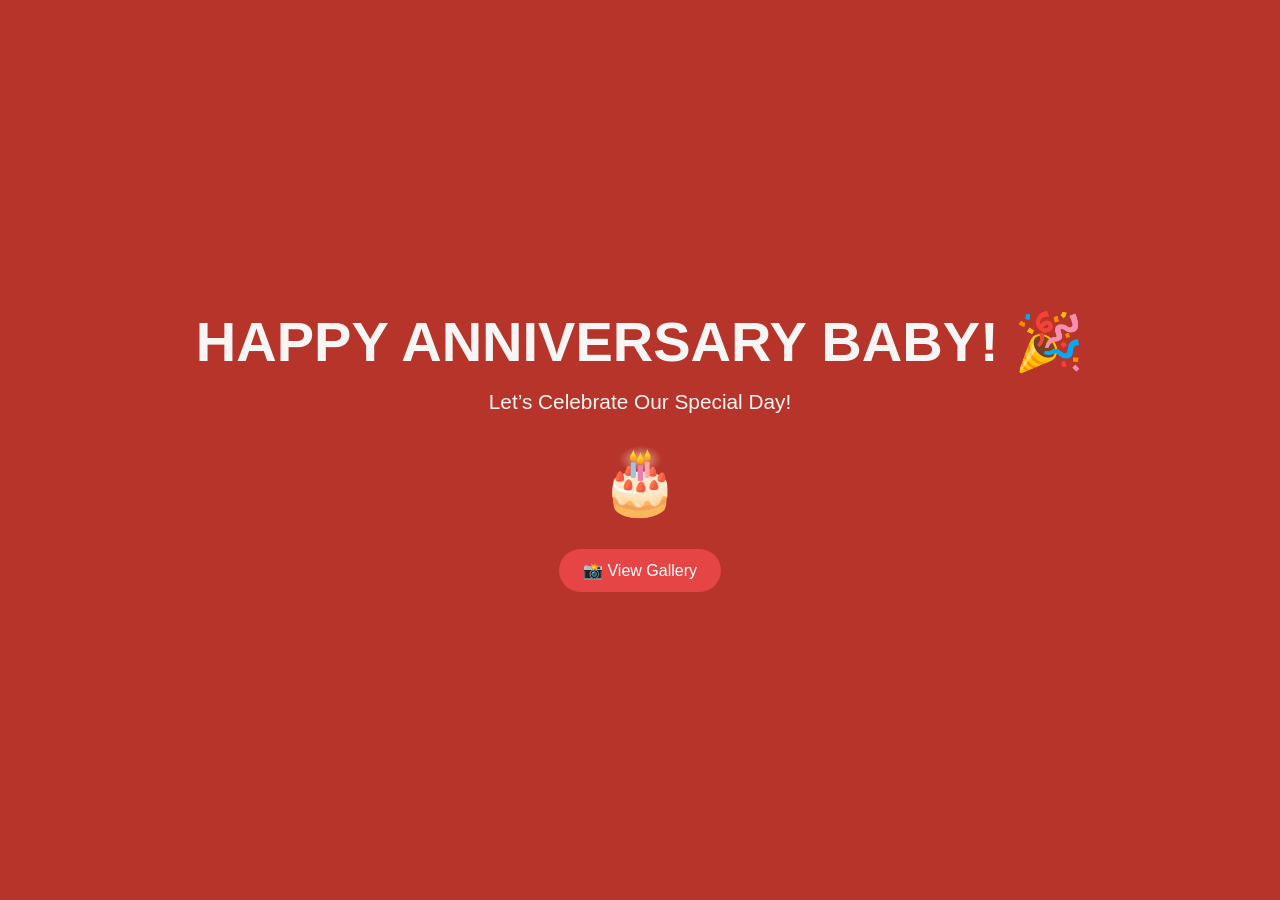
<file: index.html>
<!DOCTYPE html>
<html lang="en">
<head>
  <meta charset="UTF-8" />
  <meta name="viewport" content="width=device-width, initial-scale=1.0" />
  <title>Happy Anniversary</title>
  <link rel="stylesheet" href="style.css" />
</head>
<body>

  <div class="hero">
    <h1 class="title">HAPPY ANNIVERSARY BABY! 🎉</h1>
    <p class="subtitle">Let’s Celebrate Our Special Day!</p>

    <div class="cake">🎂</div>

    <div class="buttons">
        <button onclick="window.location.href='gallery.html'">
            📸 View Gallery
          </button>
    </div>
  </div>

</body>
</html>
</file>
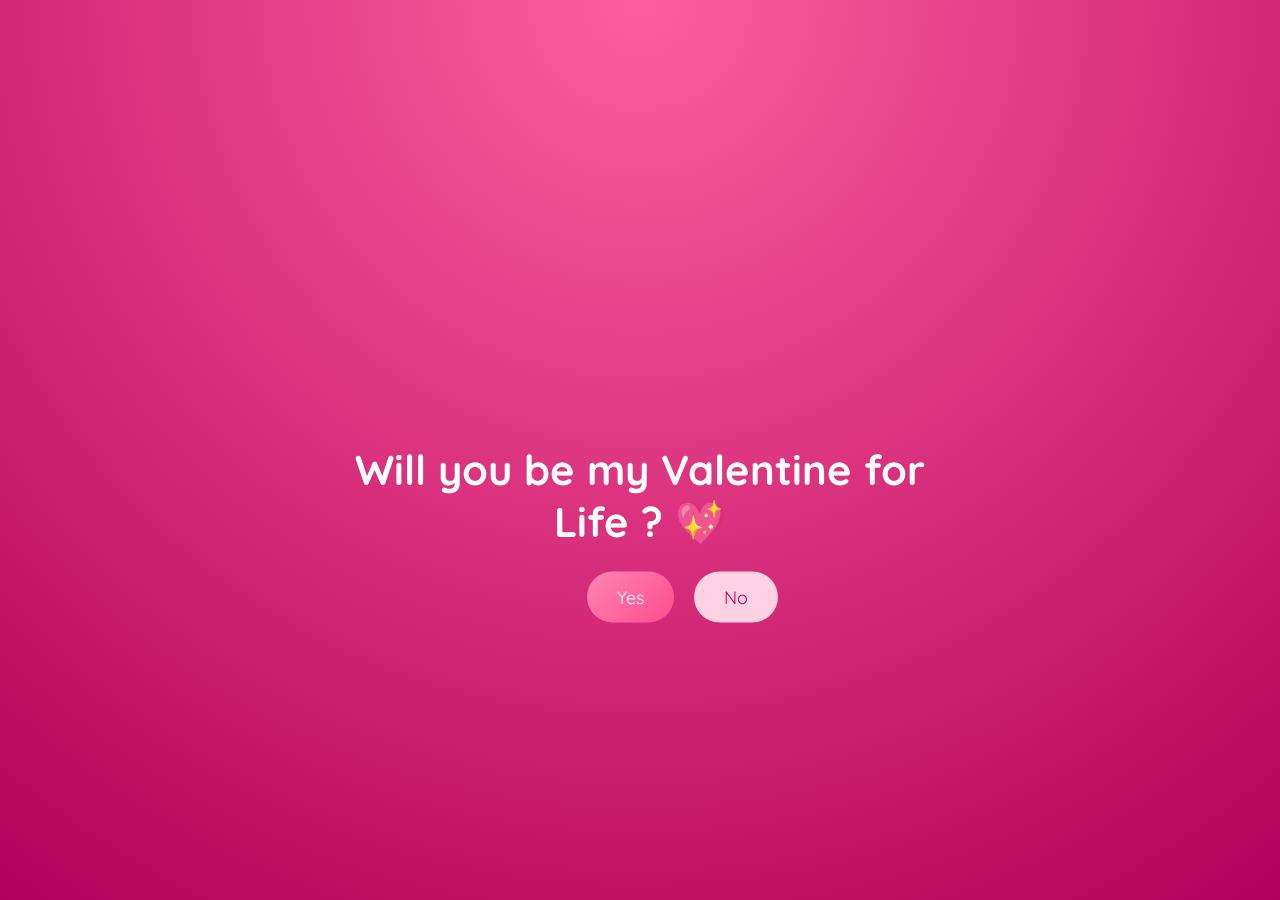
<file: last.html>
<!DOCTYPE html>
<html lang="en">
<head>
  <meta charset="UTF-8" />
  <meta name="viewport" content="width=device-width, initial-scale=1.0" />

  <!-- Google Font -->
  <link rel="preconnect" href="https://fonts.googleapis.com" />
  <link rel="preconnect" href="https://fonts.gstatic.com" crossorigin />
  <link
    href="https://fonts.googleapis.com/css2?family=Quicksand:wght@300..700&display=swap"
    rel="stylesheet"
  />

  <link rel="stylesheet" href="style.css" />
  <title>Will you be my Valentine?</title>
</head>

<body class="last-body">

  <!-- 💌 QUESTION SCREEN -->
  <div class="question-container container">
    <video
      class="local-gif"
      src="Reply me love.mp4"
      autoplay
      muted
      loop
    ></video>

    <h2 class="question">Will you be my Valentine for Life ? 💖</h2>

    <div class="button-container">
      <button class="yes-btn btn js-yes-btn">Yes</button>
      <button class="no-btn btn js-no-btn">No</button>
    </div>
  </div>

  <!-- 💖 RESULT SCREEN -->
  <div class="result-container container">
    <video
      class="gif-result"
      src="Love me.mp4"
      autoplay
      loop
    ></video>

    <h2>I knew it 😍</h2>
    <p style="margin-top: 10px;">I love you always and forever 💕</p>
  </div>

  <!-- ❤️ HEART LOADER -->
  <div class="cssload-main">
    <div class="cssload-heart">
      <span class="cssload-heartL"></span>
      <span class="cssload-heartR"></span>
      <span class="cssload-square"></span>
    </div>
    <div class="cssload-shadow"></div>
  </div>

  <script src="script.js"></script>
</body>
</html>
</file>
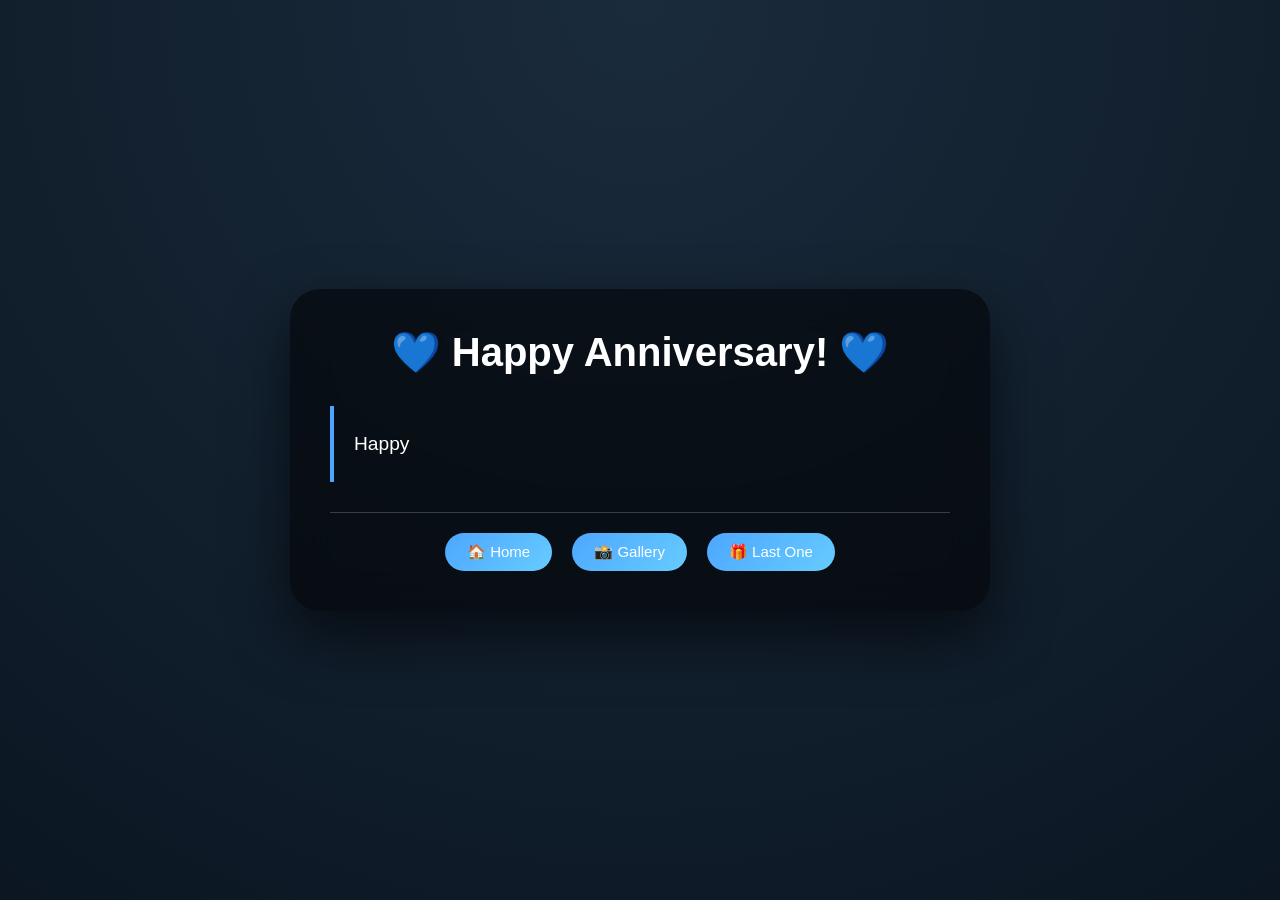
<file: message.html>
<!DOCTYPE html>
<html lang="en">
<head>
  <meta charset="UTF-8" />
  <meta name="viewport" content="width=device-width, initial-scale=1.0"/>
  <title>Sweet Message</title>
  <link rel="stylesheet" href="style.css" />
</head>
<body class="message-body">

  <!-- Falling stars & balloons -->
  <div class="falling-container"></div>

  <!-- Main card -->
  <div class="message-card slide-in">
    <h1>💙 Happy Anniversary! 💙</h1>

    <div class="message-box">
      <p id="animated-message">
        Happy Anniversary to the most special person in my life.
        It’s been a year of us a year of love, memories, laughter, and growing together,
        and I know this is just the beginning, with many more beautiful years to come.
    
        I still remember the very first day you said “I love you” to me.
        Even though you said you were kidding, my heart knew it meant something more.
        It was on <span class="glow-date">4th of February, around 7:30 PM</span> 
        a moment I will never forget.
    
        And then, on this very day last year, you said it again this time for real.
    
        <span class="final-line">
          From that moment on, every second with you became my favorite memory.
          I love you more and more every single day 💫
        </span>
      </p>
    </div>

  <!-- BUTTON BAR (SEPARATE) -->
    <div class="message-footer">
        <button onclick="location.href='index.html'">🏠 Home</button>
        <button onclick="location.href='gallery.html'">📸 Gallery</button>
        <button onclick="location.href='last.html'">🎁 Last One</button>
    </div>
    </div>



  <script src="script.js"></script>
</body>
</html>
</file>
<file: style.css>
* {
    margin: 0;
    padding: 0;
    box-sizing: border-box;
  }
  
  body {
    height: 100vh;
    background: #b6342a; /* deep red like your image */
    display: flex;
    justify-content: center;
    align-items: center;
    font-family: "Arial", sans-serif;
    color: rgb(248, 245, 245);
    overflow: hidden; /* important for animation */
  }
  
  .hero {
    text-align: center;
    width: 100%;
  }
  
  .title {
    font-size: 3.5rem;
    font-weight: 800;
    white-space: nowrap;
  
    /* start off screen on the RIGHT */
    transform: translateX(100vw);
  
    /* animation */
    animation: slideInFromRight 2.2s ease-out forwards;
  }
  
  @keyframes slideInFromRight {
    from {
      transform: translateX(100vw);
    }
    to {
      transform: translateX(0);
    }
  }
  
  .subtitle {
    margin-top: 15px;
    font-size: 1.3rem;
    opacity: 0;
    animation: fadeIn 1s ease forwards;
    animation-delay: 2.2s;
  }
  
  @keyframes fadeIn {
    to {
      opacity: 1;
    }
  }
  
  .cake {
    font-size: 4rem;
    margin: 30px 0;
    opacity: 0;
    animation: fadeIn 1s ease forwards;
    animation-delay: 2.6s;
  }
  
  .buttons {
    display: flex;
    justify-content: center;
    gap: 20px;
    margin-top: 20px;
    opacity: 0;
    animation: fadeIn 1s ease forwards;
    animation-delay: 3s;
  }
  
  button {
    background: #e64545;
    color: white;
    border: none;
    padding: 12px 24px;
    border-radius: 30px;
    font-size: 16px;
    cursor: pointer;
    transition: transform 0.2s ease, background 0.2s ease;
  }
  
  button:hover {
    background: #ff5a5a;
    transform: scale(1.08);
  }

  .gallery-body {
    min-height: 100vh;
    background: linear-gradient(135deg, #f9c5d1, #fbc8d4);
    font-family: Arial, sans-serif;
    overflow-y: auto;
  }

  .gallery-header {
    text-align: center;
    padding: 40px 20px 10px;
    color: rgb(250, 250, 250);
  }
  
  .gallery-header h1 {
    font-size: 2.5rem;
    margin-bottom: 10px;
  }
  
  .gallery-header p {
    text-align: center;
    font-size: 1.3rem;
    opacity: 1;
    color: #ff4d6d;
  }

  .gallery-wrapper {
    max-width: 2000px;
    margin-top: 40px;
    padding: 0px 30px 140px; /* bottom space for nav */
  }
  .gallery-grid {
    display: grid;
    grid-template-columns: repeat(3, 1fr);
    gap: 30px;
    
    
  }

  .gallery-card {
    background: rgba(255, 255, 255, 0.25);
    border-radius: 25px;
    overflow: hidden;
    box-shadow: 0 20px 40px rgba(0, 0, 0, 0.25);
    transition: transform 0.4s ease;
  }

  
  .gallery-card img {
    width: 100%;
    height: 260px;   /* 🔥 wide landscape */
    object-fit: cover;     /* 🔥 fills card nicely */
    transition: transform 0.6s ease;
  }

    /* 📝 Caption */
  .caption {
    padding: 15px;
    text-align: center;
    color: #333;
  }
  
  .caption h3 {
    font-size: 1.1rem;
    margin-bottom: 5px;
  }
  
  .caption span {
    font-size: 0.9rem;
    opacity: 0.7;
 }
  
  .gallery-card:hover img {
    transform: scale(1.12);
  }
  
  /* Optional: card lifts slightly */
  .gallery-card:hover {
    transform: translateY(-10px);
  }


  .bottom-nav {
    position: absolute;
    bottom: 20px;
    left: 50%;
    transform: translateX(-50%);
    display: flex;
    gap: 20px;
    background: rgba(255, 255, 255, 0.25);
    backdrop-filter: blur(12px);
    padding: 15px 25px;
    border-radius: 40px;
    box-shadow: 0 10px 30px rgba(0, 0, 0, 0.25);
    z-index: 100;
  }
  .bottom-nav button {
    background: linear-gradient(135deg, #ff5a8a, #ff7ca3);
    border: none;
    color: white;
    padding: 10px 22px;
    border-radius: 30px;
    font-size: 15px;
    cursor: pointer;
    transition: all 0.3s ease;
    white-space: nowrap;
  }
  
  .bottom-nav button:hover {
    transform: scale(1.12);
    box-shadow: 0 8px 20px rgba(255, 90, 138, 0.6);
  }


/* Message Body Styles */
  .message-body {
    height: 100vh;
    background: radial-gradient(circle at top, #1a2b3c, #0b1622);
    display: flex;
    justify-content: center;
    align-items: center;
    overflow: hidden;
    font-family: Arial, sans-serif;
  }

  
  /* slide in from right */
  .slide-in {
    animation: slideIn 1.5s ease forwards;
  }

    /* 💖 Glowing date */

  
  @keyframes slideIn {
    from {
      transform: translateX(100vw);
      opacity: 0;
    }
    to {
      transform: translateX(0);
      opacity: 1;
    }
  }

  .message-card {
    width: 85%;
    max-width: 700px;
    background: rgba(0, 0, 0, 0.55);
    backdrop-filter: blur(20px);
    border-radius: 30px;
    padding: 40px;
    color: white;
    text-align: center;
    box-shadow: 0 25px 60px rgba(0, 0, 0, 0.6);
    position: relative;
    z-index: 10;
  }
  
  .message-card h1 {
    font-size: 2.5rem;
    margin-bottom: 30px;
  }
  
  .message-box {
    border-left: 4px solid #4da6ff;
    padding: 20px;
    margin-bottom: 30px;
    text-align: left;
    font-size: 1.2rem;
    line-height: 1.9;
    max-height: 280px;
    overflow-y: auto; /* allows scroll if text is long */
  }
  .message-footer {
    display: flex;
    justify-content: center;
    gap: 20px;
    padding-top: 20px;
    border-top: 1px solid rgba(255, 255, 255, 0.2);
  }
  .message-footer button {
    background: linear-gradient(135deg, #4da6ff, #66ccff);
    border: none;
    color: white;
    padding: 10px 22px;
    border-radius: 30px;
    font-size: 15px;
    cursor: pointer;
    transition: all 0.3s ease;
  }
  
  .message-footer button:hover {
    transform: scale(1.12);
    box-shadow: 0 8px 20px rgba(77, 166, 255, 0.6);
  }



  .falling-container span {
    position: absolute;
    top: -50px;
    font-size: 24px;
    animation: fall linear infinite;
    opacity: 0.8;
  }
  
  @keyframes fall {
    to {
      transform: translateY(110vh);
    }
  }

  /* animated words */
  .word {
    display: inline-block;
    opacity: 0;
    transform: translateX(-20px);
    animation: wordSlideIn 0.6s ease forwards;
    margin-right: 6px;
  }
  
  
  @keyframes wordSlideIn {
    to {
      opacity: 1;
      transform: translateX(0);
    }
  }
  .bottom-nav {
    margin-top: 30px;
    display: flex;
    justify-content: center;
    gap: 20px;
  }
  
  .bottom-nav button {
    background: linear-gradient(135deg, #4da6ff, #66ccff);
    border: none;
    color: white;
    padding: 10px 22px;
    border-radius: 25px;
    cursor: pointer;
    font-size: 15px;
    transition: transform 0.3s ease;
  }
  
  .bottom-nav button:hover {
    transform: scale(1.15);
  }

  /* ===============================
   💖 LAST PAGE – VALENTINE STYLES
   =============================== */

.last-body {
  background: radial-gradient(circle at top, #ff5f9e, #b1005a);
  height: 100vh;
  overflow: hidden;
  font-family: "Quicksand", sans-serif;
}

/* Shared container */
.container {
  position: absolute;
  top: 50%;
  left: 50%;
  transform: translate(-50%, -50%);
  text-align: center;
  transition: all 0.3s ease;
}

/* Question container */
.question-container {
  display: block;
}

/* Video above question */
.local-gif {
  width: 100%;
  max-width: 320px;
  border-radius: 20px;
  margin-bottom: 30px;
  pointer-events: none;
}

/* Question text */
.question {
  font-size: 2.6rem;
  color: white;
  margin-bottom: 25px;
}

/* Button wrapper */
.button-container {
  position: relative;
  height: 80px;
}

/* Buttons base */
.btn {
  padding: 14px 30px;
  font-size: 18px;
  border-radius: 40px;
  border: none;
  cursor: pointer;
  font-family: "Quicksand", sans-serif;
  transition: all 0.25s ease;
}

/* Yes button */
.yes-btn {
  background: linear-gradient(135deg, #ff85b3, #ff4d8d);
  color: white;
  margin-right: 20px;
}

.yes-btn:hover {
  transform: scale(1.12);
  box-shadow: 0 10px 25px rgba(255, 77, 141, 0.6);
}

/* No button */
.no-btn {
  background: #ffd1e3;
  color: #b1005a;
  position: absolute;
}

.no-btn:hover {
  background: #ffe3ef;
}

/* Result container (hidden by default) */
.result-container {
  display: none;
  color: white;
}

.gif-result {
  width: 100%;
  max-width: 320px;
  border-radius: 20px;
  margin-bottom: 25px;
}

.result-container h2 {
  font-size: 2.8rem;
  margin-bottom: 10px;
}

/* ===============================
   ❤️ HEART LOADER
   =============================== */

.cssload-main {
  display: none;
  position: absolute;
  top: 50%;
  left: 50%;
  transform: translate(-50%, -50%);
}

.cssload-heart {
  width: 100px;
  height: 100px;
  position: relative;
  animation: heartbeat 1.6s infinite;
}

.cssload-heartL,
.cssload-heartR {
  width: 50px;
  height: 50px;
  background: #ff4d8d;
  border-radius: 50%;
  position: absolute;
  top: 0;
}

.cssload-heartL {
  left: 0;
}

.cssload-heartR {
  right: 0;
}

.cssload-square {
  width: 50px;
  height: 50px;
  background: #ff4d8d;
  position: absolute;
  top: 25px;
  left: 25px;
  transform: rotate(45deg);
}

.cssload-shadow {
  display: none;
}

@keyframes heartbeat {
  0% { transform: scale(1); }
  25% { transform: scale(1.15); }
  50% { transform: scale(1); }
  75% { transform: scale(1.15); }
  100% { transform: scale(1); }
}
</file>
